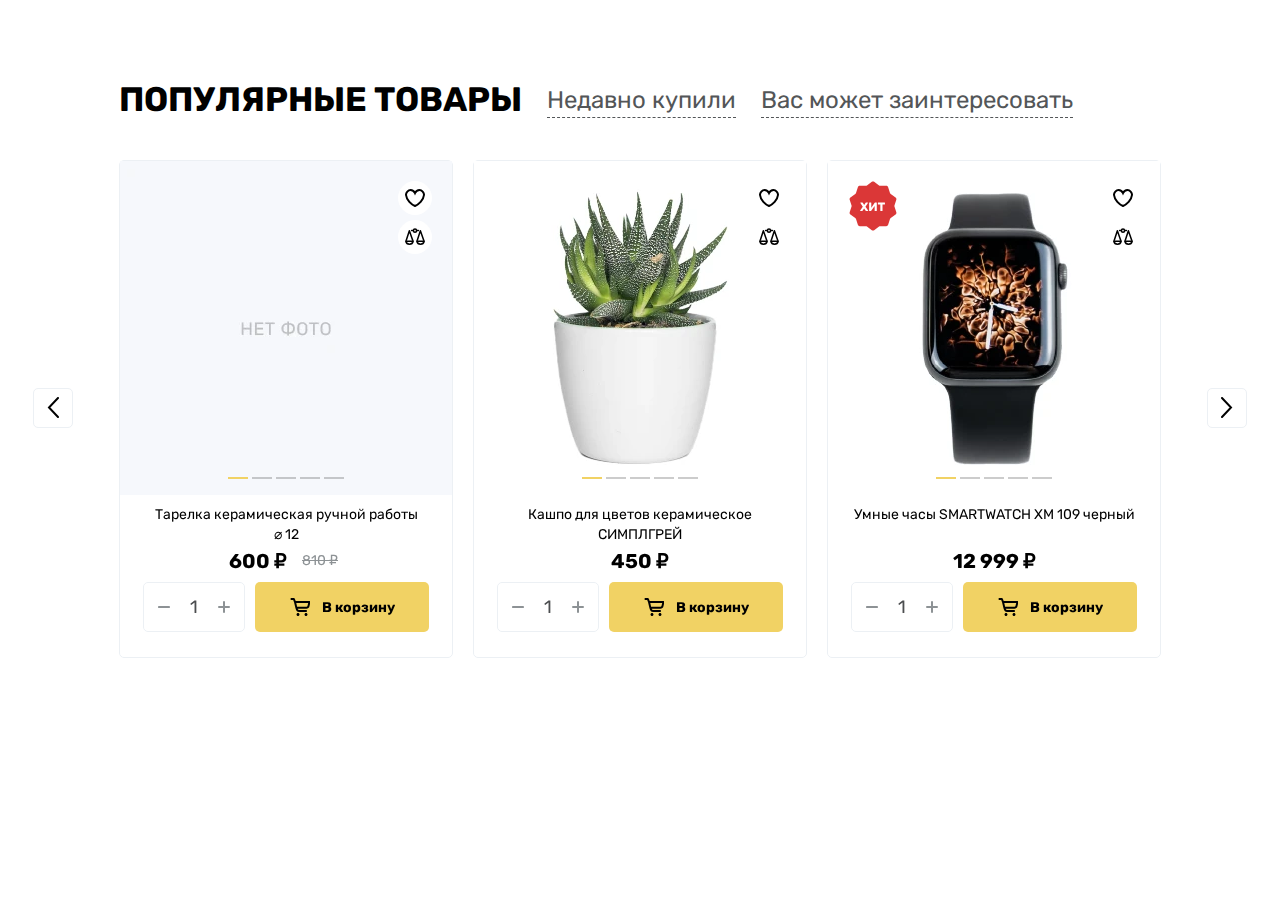
<file: docs/index.html>
<!DOCTYPE html>
<html lang="ru">
  <head>
    <meta charset="UTF-8" />
    <meta http-equiv="X-UA-Compatible" content="IE=edge" />
    <meta name="viewport" content="width=device-width, initial-scale=1.0" />
    <meta name="description" content="">
    <link rel="stylesheet" href="css/style.min.css">
    <title>ProfitKit</title>
  </head>
  <body>
    <div class="wrapper">
      <header class="main-header"></header>
      <main class="main-index">
        <h1 class="visually-hidden">Главная страница</h1>
        <section class="slider">
          <div class="slider__container container">
            <div class="slider__buttons">
              <button class="slider__button slider__button--left" type="button">
                <span class="visually-hidden">Предыдущий товар</span>
                <svg width="12" height="21">
                  <use xlink:href="img/sprite/sprite.svg#arrow-left"></use>
                </svg>
              </button>
              <button class="slider__button slider__button--right" type="button">
                <span class="visually-hidden">Следующий товар</span>
                <svg width="12" height="21">
                  <use xlink:href="img/sprite/sprite.svg#arrow-right"></use>
                </svg>
              </button>
            </div>
            <div class="slider__text">
              <h2>Популярные товары</h2>
              <a href="#">Недавно купили</a>
              <a href="#">Вас может заинтересовать</a>
            </div>
            <div class="slider__inner swiper" id="slider">
              <ul class="slider__list list swiper-wrapper">
                <!-- Первый товар -->
                <li class="slider__item slider__item--1 swiper-slide" tabindex="0">
                  <div class="slider__item-buttons">
                    <button class="slider__item-button slider__item-button--favs" type="button">
                      <span class="visually-hidden">Добавить в избранное</span>
                      <svg width="20" height="19">
                        <use xlink:href="img/sprite/sprite.svg#fav"></use>
                      </svg>
                    </button>
                    <button class="slider__item-button slider__item-button--compare" type="button">
                      <span class="visually-hidden">Сравнить товары</span>
                      <svg width="20" height="20">
                        <use xlink:href="img/sprite/sprite.svg#compare"></use>
                      </svg>
                    </button>
                  </div>
                  <div class="slider__imgs-inner">
                    <div class="slider__tabs">
                      <button class="slider__tab slider__tab--1 slider__tab--act" type="button">
                        <span class="visually-hidden">Первое фото</span>
                      </button>
                      <button class="slider__tab slider__tab--2" type="button">
                        <span class="visually-hidden">Второе фото</span>
                      </button>
                      <button class="slider__tab slider__tab--3" type="button">
                        <span class="visually-hidden">Третье фото</span>
                      </button>
                      <button class="slider__tab slider__tab--4" type="button">
                        <span class="visually-hidden">Четвертое фото</span>
                      </button>
                      <button class="slider__tab slider__tab--5" type="button">
                        <span class="visually-hidden">Пятое фото</span>
                      </button>
                    </div>
                    <ul class="slider__imgs list">
                      <li class="slider__img-wrapper slider__img-wrapper--1 slider__img-wrapper--act">
                        <picture>
                          <source type="image/webp" srcset="img/img-1.webp, img/img-1@2.webp 2x">
                          <img class="slider__img" width="334" height="334" src="img/img-1.jpg" srcset="img/img-1@2.jpg" alt="Фото товара">
                        </picture>
                      </li>
                      <li class="slider__img-wrapper slider__img-wrapper--2">
                        <picture>
                          <source type="image/webp" srcset="img/img-2.webp, img/img-2@2.webp 2x">
                          <img class="slider__img" width="334" height="334" src="img/img-2.jpg" srcset="img/img-2@2.jpg" alt="Фото товара">
                        </picture>
                      </li>
                      <li class="slider__img-wrapper slider__img-wrapper--3">
                        <picture>
                          <source type="image/webp" srcset="img/img-3.webp, img/img-3@2.webp 2x">
                          <img class="slider__img" width="334" height="334" src="img/img-3.jpg" srcset="img/img-3@2.jpg" alt="Фото товара">
                        </picture>
                      </li>
                      <li class="slider__img-wrapper slider__img-wrapper--4">
                        <picture>
                          <source type="image/webp" srcset="img/img-4.webp, img/img-4@2.webp 2x">
                          <img class="slider__img" width="334" height="334" src="img/img-4.jpg" srcset="img/img-4@2.jpg" alt="Фото товара">
                        </picture>
                      </li>
                      <li class="slider__img-wrapper slider__img-wrapper--5">
                        <picture>
                          <source type="image/webp" srcset="img/img-1.webp, img/img-1@2.webp 2x">
                          <img class="slider__img" width="334" height="334" src="img/img-1.jpg" srcset="img/img-1@2.jpg" alt="Фото товара">
                        </picture>
                      </li>
                    </ul>
                  </div>
                  <div class="slider__descrip">
                    <p>Тарелка керамическая ручной работы ⌀&nbsp;12</p>
                    <b>600 ₽</b>
                    <span>810 ₽</span>
                  </div>
                  <div class="slider__add">
                    <div class="slider__counts">
                      <button class="slider__count slider__count--min" type="button">
                        <svg width="12" height="2">
                          <use xlink:href="img/sprite/sprite.svg#min"></use>
                        </svg>
                        <span class="visually-hidden">Убрать товар</span>
                      </button>
                      <span class="slider__count-add">1</span>
                      <button class="slider__count slider__count--plus" type="button">
                        <svg width="12" height="12">
                          <use xlink:href="img/sprite/sprite.svg#plus"></use>
                        </svg>
                        <span class="visually-hidden">Добавить товар</span>
                      </button>
                    </div>
                    <button class="slider__cart">
                      <svg width="20" height="18">
                        <use xlink:href="img/sprite/sprite.svg#cart"></use>
                      </svg>
                      В корзину
                    </button>
                  </div>
                </li>
                <!-- Второй товар -->
                <li class="slider__item slider__item--2 swiper-slide" tabindex="0">
                  <div class="slider__item-buttons">
                    <button class="slider__item-button slider__item-button--favs" type="button">
                      <span class="visually-hidden">Добавить в избранное</span>
                      <svg width="20" height="19">
                        <use xlink:href="img/sprite/sprite.svg#fav"></use>
                      </svg>
                    </button>
                    <button class="slider__item-button slider__item-button--compare" type="button">
                      <span class="visually-hidden">Сравнить товары</span>
                      <svg width="20" height="20">
                        <use xlink:href="img/sprite/sprite.svg#compare"></use>
                      </svg>
                    </button>
                  </div>
                  <div class="slider__imgs-inner">
                    <div class="slider__tabs">
                      <button class="slider__tab slider__tab--1 slider__tab--act" type="button">
                        <span class="visually-hidden">Первое фото</span>
                      </button>
                      <button class="slider__tab slider__tab--2" type="button">
                        <span class="visually-hidden">Второе фото</span>
                      </button>
                      <button class="slider__tab slider__tab--3" type="button">
                        <span class="visually-hidden">Третье фото</span>
                      </button>
                      <button class="slider__tab slider__tab--4" type="button">
                        <span class="visually-hidden">Четвертое фото</span>
                      </button>
                      <button class="slider__tab slider__tab--5" type="button">
                        <span class="visually-hidden">Пятое фото</span>
                      </button>
                    </div>
                    <ul class="slider__imgs list">
                      <li class="slider__img-wrapper slider__img-wrapper--1 slider__img-wrapper--act">
                        <picture>
                          <source type="image/webp" srcset="img/img-2.webp, img/img-2@2.webp 2x">
                          <img class="slider__img" width="334" height="334" src="img/img-2.jpg" srcset="img/img-2@2.jpg" alt="Фото товара">
                        </picture>
                      </li>
                      <li class="slider__img-wrapper slider__img-wrapper--2">
                        <picture>
                          <source type="image/webp" srcset="img/img-3.webp, img/img-3@2.webp 2x">
                          <img class="slider__img" width="334" height="334" src="img/img-3.jpg" srcset="img/img-3@2.jpg" alt="Фото товара">
                        </picture>
                      </li>
                      <li class="slider__img-wrapper slider__img-wrapper--3">
                        <picture>
                          <source type="image/webp" srcset="img/img-4.webp, img/img-4@2.webp 2x">
                          <img class="slider__img" width="334" height="334" src="img/img-4.jpg" srcset="img/img-4@2.jpg" alt="Фото товара">
                        </picture>
                      </li>
                      <li class="slider__img-wrapper slider__img-wrapper--4">
                        <picture>
                          <source type="image/webp" srcset="img/img-2.webp, img/img-2@2.webp 2x">
                          <img class="slider__img" width="334" height="334" src="img/img-2.jpg" srcset="img/img-2@2.jpg" alt="Фото товара">
                        </picture>
                      </li>
                      <li class="slider__img-wrapper slider__img-wrapper--5">
                        <picture>
                          <source type="image/webp" srcset="img/img-3.webp, img/img-3@2.webp 2x">
                          <img class="slider__img" width="334" height="334" src="img/img-3.jpg" srcset="img/img-3@2.jpg" alt="Фото товара">
                        </picture>
                      </li>
                    </ul>
                  </div>
                  <div class="slider__descrip">
                    <p>Кашпо для цветов керамическое СИМПЛГРЕЙ</p>
                    <b>450 ₽</b>
                  </div>
                  <div class="slider__add">
                    <div class="slider__counts">
                      <button class="slider__count slider__count--min" type="button">
                        <svg width="12" height="2">
                          <use xlink:href="img/sprite/sprite.svg#min"></use>
                        </svg>
                        <span class="visually-hidden">Убрать товар</span>
                      </button>
                      <span class="slider__count-add">1</span>
                      <button class="slider__count slider__count--plus" type="button">
                        <svg width="12" height="12">
                          <use xlink:href="img/sprite/sprite.svg#plus"></use>
                        </svg>
                        <span class="visually-hidden">Добавить товар</span>
                      </button>
                    </div>
                    <button class="slider__cart">
                      <svg width="20" height="18">
                        <use xlink:href="img/sprite/sprite.svg#cart"></use>
                      </svg>
                      В корзину
                    </button>
                  </div>
                </li>
                <!-- Третий товар -->
                <li class="slider__item slider__item--3 slider__item--hit swiper-slide" tabindex="0">
                  <div class="slider__item-buttons">
                    <button class="slider__item-button slider__item-button--favs" type="button">
                      <span class="visually-hidden">Добавить в избранное</span>
                      <svg width="20" height="19">
                        <use xlink:href="img/sprite/sprite.svg#fav"></use>
                      </svg>
                    </button>
                    <button class="slider__item-button slider__item-button--compare" type="button">
                      <span class="visually-hidden">Сравнить товары</span>
                      <svg width="20" height="20">
                        <use xlink:href="img/sprite/sprite.svg#compare"></use>
                      </svg>
                    </button>
                  </div>
                  <div class="slider__imgs-inner">
                    <div class="slider__tabs">
                      <button class="slider__tab slider__tab--1 slider__tab--act" type="button">
                        <span class="visually-hidden">Первое фото</span>
                      </button>
                      <button class="slider__tab slider__tab--2" type="button">
                        <span class="visually-hidden">Второе фото</span>
                      </button>
                      <button class="slider__tab slider__tab--3" type="button">
                        <span class="visually-hidden">Третье фото</span>
                      </button>
                      <button class="slider__tab slider__tab--4" type="button">
                        <span class="visually-hidden">Четвертое фото</span>
                      </button>
                      <button class="slider__tab slider__tab--5" type="button">
                        <span class="visually-hidden">Пятое фото</span>
                      </button>
                    </div>
                    <ul class="slider__imgs list">
                      <li class="slider__img-wrapper slider__img-wrapper--1 slider__img-wrapper--act">
                        <picture>
                          <source type="image/webp" srcset="img/img-3.webp, img/img-3@2.webp 2x">
                          <img class="slider__img" width="334" height="334" src="img/img-3.jpg" srcset="img/img-3@2.jpg" alt="Фото товара">
                        </picture>
                      </li>
                      <li class="slider__img-wrapper slider__img-wrapper--2">
                        <picture>
                          <source type="image/webp" srcset="img/img-2.webp, img/img-2@2.webp 2x">
                          <img class="slider__img" width="334" height="334" src="img/img-2.jpg" srcset="img/img-2@2.jpg" alt="Фото товара">
                        </picture>
                      </li>
                      <li class="slider__img-wrapper slider__img-wrapper--3">
                        <picture>
                          <source type="image/webp" srcset="img/img-4.webp, img/img-4@2.webp 2x">
                          <img class="slider__img" width="334" height="334" src="img/img-4.jpg" srcset="img/img-4@2.jpg" alt="Фото товара">
                        </picture>
                      </li>
                      <li class="slider__img-wrapper slider__img-wrapper--4">
                        <picture>
                          <source type="image/webp" srcset="img/img-2.webp, img/img-2@2.webp 2x">
                          <img class="slider__img" width="334" height="334" src="img/img-2.jpg" srcset="img/img-2@2.jpg" alt="Фото товара">
                        </picture>
                      </li>
                      <li class="slider__img-wrapper slider__img-wrapper--5">
                        <picture>
                          <source type="image/webp" srcset="img/img-3.webp, img/img-3@2.webp 2x">
                          <img class="slider__img" width="334" height="334" src="img/img-3.jpg" srcset="img/img-3@2.jpg" alt="Фото товара">
                        </picture>
                      </li>
                    </ul>
                  </div>
                  <div class="slider__descrip">
                    <p>Умные часы SMARTWATCH XM 109 черный</p>
                    <b>12 999 ₽</b>
                  </div>
                  <div class="slider__add">
                    <div class="slider__counts">
                      <button class="slider__count slider__count--min" type="button">
                        <svg width="12" height="2">
                          <use xlink:href="img/sprite/sprite.svg#min"></use>
                        </svg>
                        <span class="visually-hidden">Убрать товар</span>
                      </button>
                      <span class="slider__count-add">1</span>
                      <button class="slider__count slider__count--plus" type="button">
                        <svg width="12" height="12">
                          <use xlink:href="img/sprite/sprite.svg#plus"></use>
                        </svg>
                        <span class="visually-hidden">Добавить товар</span>
                      </button>
                    </div>
                    <button class="slider__cart">
                      <svg width="20" height="18">
                        <use xlink:href="img/sprite/sprite.svg#cart"></use>
                      </svg>
                      В корзину
                    </button>
                  </div>
                </li>
                <!-- Четвертый товар -->
                <li class="slider__item slider__item--3 slider__item--new swiper-slide" tabindex="0">
                  <div class="slider__item-buttons">
                    <button class="slider__item-button slider__item-button--favs" type="button">
                      <span class="visually-hidden">Добавить в избранное</span>
                      <svg width="20" height="19">
                        <use xlink:href="img/sprite/sprite.svg#fav"></use>
                      </svg>
                    </button>
                    <button class="slider__item-button slider__item-button--compare" type="button">
                      <span class="visually-hidden">Сравнить товары</span>
                      <svg width="20" height="20">
                        <use xlink:href="img/sprite/sprite.svg#compare"></use>
                      </svg>
                    </button>
                  </div>
                  <div class="slider__imgs-inner">
                    <div class="slider__tabs">
                      <button class="slider__tab slider__tab--1 slider__tab--act" type="button">
                        <span class="visually-hidden">Первое фото</span>
                      </button>
                      <button class="slider__tab slider__tab--2" type="button">
                        <span class="visually-hidden">Второе фото</span>
                      </button>
                      <button class="slider__tab slider__tab--3" type="button">
                        <span class="visually-hidden">Третье фото</span>
                      </button>
                      <button class="slider__tab slider__tab--4" type="button">
                        <span class="visually-hidden">Четвертое фото</span>
                      </button>
                      <button class="slider__tab slider__tab--5" type="button">
                        <span class="visually-hidden">Пятое фото</span>
                      </button>
                    </div>
                    <ul class="slider__imgs list">
                      <li class="slider__img-wrapper slider__img-wrapper--1 slider__img-wrapper--act">
                        <picture>
                          <source type="image/webp" srcset="img/img-4.webp, img/img-4@2.webp 2x">
                          <img class="slider__img" width="334" height="334" src="img/img-4.jpg" srcset="img/img-4@2.jpg" alt="Фото товара">
                        </picture>
                      </li>
                      <li class="slider__img-wrapper slider__img-wrapper--2">
                        <picture>
                          <source type="image/webp" srcset="img/img-2.webp, img/img-2@2.webp 2x">
                          <img class="slider__img" width="334" height="334" src="img/img-2.jpg" srcset="img/img-2@2.jpg" alt="Фото товара">
                        </picture>
                      </li>
                      <li class="slider__img-wrapper slider__img-wrapper--3">
                        <picture>
                          <source type="image/webp" srcset="img/img-3.webp, img/img-3@2.webp 2x">
                          <img class="slider__img" width="334" height="334" src="img/img-3.jpg" srcset="img/img-3@2.jpg" alt="Фото товара">
                        </picture>
                      </li>
                      <li class="slider__img-wrapper slider__img-wrapper--4">
                        <picture>
                          <source type="image/webp" srcset="img/img-2.webp, img/img-2@2.webp 2x">
                          <img class="slider__img" width="334" height="334" src="img/img-2.jpg" srcset="img/img-2@2.jpg" alt="Фото товара">
                        </picture>
                      </li>
                      <li class="slider__img-wrapper slider__img-wrapper--5">
                        <picture>
                          <source type="image/webp" srcset="img/img-3.webp, img/img-3@2.webp 2x">
                          <img class="slider__img" width="334" height="334" src="img/img-3.jpg" srcset="img/img-3@2.jpg" alt="Фото товара">
                        </picture>
                      </li>
                    </ul>
                  </div>
                  <div class="slider__descrip">
                    <p>Золотое кольцо МАЛИКА с аметистом и фианитами</p>
                    <b>15 700 ₽</b>
                  </div>
                  <div class="slider__add">
                    <div class="slider__counts">
                      <button class="slider__count slider__count--min" type="button">
                        <svg width="12" height="2">
                          <use xlink:href="img/sprite/sprite.svg#min"></use>
                        </svg>
                        <span class="visually-hidden">Убрать товар</span>
                      </button>
                      <span class="slider__count-add">1</span>
                      <button class="slider__count slider__count--plus" type="button">
                        <svg width="12" height="12">
                          <use xlink:href="img/sprite/sprite.svg#plus"></use>
                        </svg>
                        <span class="visually-hidden">Добавить товар</span>
                      </button>
                    </div>
                    <button class="slider__cart">
                      <svg width="20" height="18">
                        <use xlink:href="img/sprite/sprite.svg#cart"></use>
                      </svg>
                      В корзину
                    </button>
                  </div>
                </li>
                <!-- Пятый товар -->
                <li class="slider__item slider__item--3 slider__item--new swiper-slide" tabindex="0">
                  <div class="slider__item-buttons">
                    <button class="slider__item-button slider__item-button--favs" type="button">
                      <span class="visually-hidden">Добавить в избранное</span>
                      <svg width="20" height="19">
                        <use xlink:href="img/sprite/sprite.svg#fav"></use>
                      </svg>
                    </button>
                    <button class="slider__item-button slider__item-button--compare" type="button">
                      <span class="visually-hidden">Сравнить товары</span>
                      <svg width="20" height="20">
                        <use xlink:href="img/sprite/sprite.svg#compare"></use>
                      </svg>
                    </button>
                  </div>
                  <div class="slider__imgs-inner">
                    <div class="slider__tabs">
                      <button class="slider__tab slider__tab--1 slider__tab--act" type="button">
                        <span class="visually-hidden">Первое фото</span>
                      </button>
                      <button class="slider__tab slider__tab--2" type="button">
                        <span class="visually-hidden">Второе фото</span>
                      </button>
                      <button class="slider__tab slider__tab--3" type="button">
                        <span class="visually-hidden">Третье фото</span>
                      </button>
                      <button class="slider__tab slider__tab--4" type="button">
                        <span class="visually-hidden">Четвертое фото</span>
                      </button>
                      <button class="slider__tab slider__tab--5" type="button">
                        <span class="visually-hidden">Пятое фото</span>
                      </button>
                    </div>
                    <ul class="slider__imgs list">
                      <li class="slider__img-wrapper slider__img-wrapper--1 slider__img-wrapper--act">
                        <picture>
                          <source type="image/webp" srcset="img/img-4.webp, img/img-4@2.webp 2x">
                          <img class="slider__img" width="334" height="334" src="img/img-4.jpg" srcset="img/img-4@2.jpg" alt="Фото товара">
                        </picture>
                      </li>
                      <li class="slider__img-wrapper slider__img-wrapper--2">
                        <picture>
                          <source type="image/webp" srcset="img/img-2.webp, img/img-2@2.webp 2x">
                          <img class="slider__img" width="334" height="334" src="img/img-2.jpg" srcset="img/img-2@2.jpg" alt="Фото товара">
                        </picture>
                      </li>
                      <li class="slider__img-wrapper slider__img-wrapper--3">
                        <picture>
                          <source type="image/webp" srcset="img/img-3.webp, img/img-3@2.webp 2x">
                          <img class="slider__img" width="334" height="334" src="img/img-3.jpg" srcset="img/img-3@2.jpg" alt="Фото товара">
                        </picture>
                      </li>
                      <li class="slider__img-wrapper slider__img-wrapper--4">
                        <picture>
                          <source type="image/webp" srcset="img/img-2.webp, img/img-2@2.webp 2x">
                          <img class="slider__img" width="334" height="334" src="img/img-2.jpg" srcset="img/img-2@2.jpg" alt="Фото товара">
                        </picture>
                      </li>
                      <li class="slider__img-wrapper slider__img-wrapper--5">
                        <picture>
                          <source type="image/webp" srcset="img/img-3.webp, img/img-3@2.webp 2x">
                          <img class="slider__img" width="334" height="334" src="img/img-3.jpg" srcset="img/img-3@2.jpg" alt="Фото товара">
                        </picture>
                      </li>
                    </ul>
                  </div>
                  <div class="slider__descrip">
                    <p>Слайд 5</p>
                    <b>15 700 ₽</b>
                  </div>
                  <div class="slider__add">
                    <div class="slider__counts">
                      <button class="slider__count slider__count--min" type="button">
                        <svg width="12" height="2">
                          <use xlink:href="img/sprite/sprite.svg#min"></use>
                        </svg>
                        <span class="visually-hidden">Убрать товар</span>
                      </button>
                      <span class="slider__count-add">1</span>
                      <button class="slider__count slider__count--plus" type="button">
                        <svg width="12" height="12">
                          <use xlink:href="img/sprite/sprite.svg#plus"></use>
                        </svg>
                        <span class="visually-hidden">Добавить товар</span>
                      </button>
                    </div>
                    <button class="slider__cart">
                      <svg width="20" height="18">
                        <use xlink:href="img/sprite/sprite.svg#cart"></use>
                      </svg>
                      В корзину
                    </button>
                  </div>
                </li>
              </ul>
            </div>
          </div>
        </section>
      </main>
      <footer class="main-footer"></footer>
    </div>
    <script src="js/main.min.js"></script>
  </body>
</html>
</file>
<file: docs/css/style.min.css>
@keyframes swiper-preloader-spin{to{transform:rotate(360deg)}}@font-face{font-family:"swiper-icons";src:url("data:application/font-woff;charset=utf-8;base64, [base64]//wADZ2x5ZgAAAywAAADMAAAD2MHtryVoZWFkAAABbAAAADAAAAA2E2+eoWhoZWEAAAGcAAAAHwAAACQC9gDzaG10eAAAAigAAAAZAAAArgJkABFsb2NhAAAC0AAAAFoAAABaFQAUGG1heHAAAAG8AAAAHwAAACAAcABAbmFtZQAAA/gAAAE5AAACXvFdBwlwb3N0AAAFNAAAAGIAAACE5s74hXjaY2BkYGAAYpf5Hu/j+W2+MnAzMYDAzaX6QjD6/4//Bxj5GA8AuRwMYGkAPywL13jaY2BkYGA88P8Agx4j+/8fQDYfA1AEBWgDAIB2BOoAeNpjYGRgYNBh4GdgYgABEMnIABJzYNADCQAACWgAsQB42mNgYfzCOIGBlYGB0YcxjYGBwR1Kf2WQZGhhYGBiYGVmgAFGBiQQkOaawtDAoMBQxXjg/wEGPcYDDA4wNUA2CCgwsAAAO4EL6gAAeNpj2M0gyAACqxgGNWBkZ2D4/wMA+xkDdgAAAHjaY2BgYGaAYBkGRgYQiAHyGMF8FgYHIM3DwMHABGQrMOgyWDLEM1T9/w8UBfEMgLzE////P/5//f/V/xv+r4eaAAeMbAxwIUYmIMHEgKYAYjUcsDAwsLKxc3BycfPw8jEQA/[base64]/uznmfPFBNODM2K7MTQ45YEAZqGP81AmGGcF3iPqOop0r1SPTaTbVkfUe4HXj97wYE+yNwWYxwWu4v1ugWHgo3S1XdZEVqWM7ET0cfnLGxWfkgR42o2PvWrDMBSFj/IHLaF0zKjRgdiVMwScNRAoWUoH78Y2icB/yIY09An6AH2Bdu/UB+yxopYshQiEvnvu0dURgDt8QeC8PDw7Fpji3fEA4z/PEJ6YOB5hKh4dj3EvXhxPqH/SKUY3rJ7srZ4FZnh1PMAtPhwP6fl2PMJMPDgeQ4rY8YT6Gzao0eAEA409DuggmTnFnOcSCiEiLMgxCiTI6Cq5DZUd3Qmp10vO0LaLTd2cjN4fOumlc7lUYbSQcZFkutRG7g6JKZKy0RmdLY680CDnEJ+UMkpFFe1RN7nxdVpXrC4aTtnaurOnYercZg2YVmLN/d/gczfEimrE/fs/bOuq29Zmn8tloORaXgZgGa78yO9/cnXm2BpaGvq25Dv9S4E9+5SIc9PqupJKhYFSSl47+Qcr1mYNAAAAeNptw0cKwkAAAMDZJA8Q7OUJvkLsPfZ6zFVERPy8qHh2YER+3i/BP83vIBLLySsoKimrqKqpa2hp6+jq6RsYGhmbmJqZSy0sraxtbO3sHRydnEMU4uR6yx7JJXveP7WrDycAAAAAAAH//wACeNpjYGRgYOABYhkgZgJCZgZNBkYGLQZtIJsFLMYAAAw3ALgAeNolizEKgDAQBCchRbC2sFER0YD6qVQiBCv/H9ezGI6Z5XBAw8CBK/m5iQQVauVbXLnOrMZv2oLdKFa8Pjuru2hJzGabmOSLzNMzvutpB3N42mNgZGBg4GKQYzBhYMxJLMlj4GBgAYow/P/PAJJhLM6sSoWKfWCAAwDAjgbRAAB42mNgYGBkAIIbCZo5IPrmUn0hGA0AO8EFTQAA");font-weight:400;font-style:normal}:root{--swiper-theme-color:#007aff}.swiper,.swiper-wrapper{position:relative;z-index:1}.swiper{margin-left:auto;margin-right:auto;overflow:hidden;list-style:none;padding:0}.swiper-vertical>.swiper-wrapper{flex-direction:column}.swiper-wrapper{width:100%;height:100%;display:flex;transition-property:transform;box-sizing:content-box}.swiper-android .swiper-slide,.swiper-wrapper{transform:translate3d(0,0,0)}.swiper-pointer-events{touch-action:pan-y}.swiper-pointer-events.swiper-vertical{touch-action:pan-x}.swiper-slide{flex-shrink:0;width:100%;height:100%;position:relative;transition-property:transform}.swiper-slide-invisible-blank{visibility:hidden}.swiper-autoheight,.swiper-autoheight .swiper-slide{height:auto}.swiper-autoheight .swiper-wrapper{align-items:flex-start;transition-property:transform,height}.swiper-3d,.swiper-3d.swiper-css-mode .swiper-wrapper{perspective:1200px}.swiper-3d .swiper-cube-shadow,.swiper-3d .swiper-slide,.swiper-3d .swiper-slide-shadow,.swiper-3d .swiper-slide-shadow-bottom,.swiper-3d .swiper-slide-shadow-left,.swiper-3d .swiper-slide-shadow-right,.swiper-3d .swiper-slide-shadow-top,.swiper-3d .swiper-wrapper{transform-style:preserve-3d}.swiper-3d .swiper-slide-shadow,.swiper-3d .swiper-slide-shadow-bottom,.swiper-3d .swiper-slide-shadow-left,.swiper-3d .swiper-slide-shadow-right,.swiper-3d .swiper-slide-shadow-top{position:absolute;left:0;top:0;width:100%;height:100%;pointer-events:none;z-index:10}.swiper-3d .swiper-slide-shadow{background:rgba(0,0,0,.15)}.swiper-3d .swiper-slide-shadow-left{background-image:linear-gradient(to left,rgba(0,0,0,.5),transparent)}.swiper-3d .swiper-slide-shadow-right{background-image:linear-gradient(to right,rgba(0,0,0,.5),transparent)}.swiper-3d .swiper-slide-shadow-top{background-image:linear-gradient(to top,rgba(0,0,0,.5),transparent)}.swiper-3d .swiper-slide-shadow-bottom{background-image:linear-gradient(to bottom,rgba(0,0,0,.5),transparent)}.swiper-css-mode>.swiper-wrapper{overflow:auto;scrollbar-width:none;-ms-overflow-style:none}.swiper-css-mode>.swiper-wrapper::-webkit-scrollbar{display:none}.swiper-css-mode>.swiper-wrapper>.swiper-slide{scroll-snap-align:start start}.swiper-horizontal.swiper-css-mode>.swiper-wrapper{scroll-snap-type:x mandatory}.swiper-vertical.swiper-css-mode>.swiper-wrapper{scroll-snap-type:y mandatory}.swiper-centered>.swiper-wrapper::before{content:"";flex-shrink:0;order:9999}.swiper-centered.swiper-horizontal>.swiper-wrapper>.swiper-slide:first-child{-webkit-margin-start:var(--swiper-centered-offset-before);margin-inline-start:var(--swiper-centered-offset-before)}.swiper-centered.swiper-horizontal>.swiper-wrapper::before{height:100%;min-height:1px;width:var(--swiper-centered-offset-after)}.swiper-centered.swiper-vertical>.swiper-wrapper>.swiper-slide:first-child{-webkit-margin-before:var(--swiper-centered-offset-before);margin-block-start:var(--swiper-centered-offset-before)}.swiper-centered.swiper-vertical>.swiper-wrapper::before{width:100%;min-width:1px;height:var(--swiper-centered-offset-after)}.swiper-centered>.swiper-wrapper>.swiper-slide{scroll-snap-align:center center}.swiper-virtual.swiper-css-mode .swiper-wrapper::after{content:"";position:absolute;left:0;top:0;pointer-events:none}.swiper-virtual.swiper-css-mode.swiper-horizontal .swiper-wrapper::after{height:1px;width:var(--swiper-virtual-size)}.swiper-virtual.swiper-css-mode.swiper-vertical .swiper-wrapper::after{width:1px;height:var(--swiper-virtual-size)}:root{--swiper-navigation-size:44px}.swiper-button-next,.swiper-button-prev{position:absolute;top:50%;width:calc(var(--swiper-navigation-size)/44*27);height:var(--swiper-navigation-size);margin-top:calc(0px - var(--swiper-navigation-size)/2);z-index:10;cursor:pointer;display:flex;align-items:center;justify-content:center;color:var(--swiper-navigation-color, var(--swiper-theme-color))}.swiper-button-next.swiper-button-disabled,.swiper-button-prev.swiper-button-disabled{opacity:.35;cursor:auto;pointer-events:none}.swiper-button-next:after,.swiper-button-prev:after{font-family:swiper-icons;font-size:var(--swiper-navigation-size);text-transform:none!important;letter-spacing:0;font-variant:initial;line-height:1}.swiper-button-prev,.swiper-rtl .swiper-button-next{left:10px;right:auto}.swiper-button-prev:after,.swiper-rtl .swiper-button-next:after{content:"prev"}.swiper-button-next,.swiper-rtl .swiper-button-prev{right:10px;left:auto}.swiper-button-next:after,.swiper-rtl .swiper-button-prev:after{content:"next"}.swiper-button-lock{display:none}.swiper-pagination{position:absolute;text-align:center;transition:300ms opacity;transform:translate3d(0,0,0);z-index:10}.swiper-pagination.swiper-pagination-hidden{opacity:0}.swiper-horizontal>.swiper-pagination-bullets,.swiper-pagination-bullets.swiper-pagination-horizontal,.swiper-pagination-custom,.swiper-pagination-fraction{bottom:10px;left:0;width:100%}.swiper-pagination-bullets-dynamic{overflow:hidden;font-size:0}.swiper-pagination-bullets-dynamic .swiper-pagination-bullet{transform:scale(.33);position:relative}.swiper-pagination-bullets-dynamic .swiper-pagination-bullet-active,.swiper-pagination-bullets-dynamic .swiper-pagination-bullet-active-main{transform:scale(1)}.swiper-pagination-bullets-dynamic .swiper-pagination-bullet-active-prev{transform:scale(.66)}.swiper-pagination-bullets-dynamic .swiper-pagination-bullet-active-prev-prev{transform:scale(.33)}.swiper-pagination-bullets-dynamic .swiper-pagination-bullet-active-next{transform:scale(.66)}.swiper-pagination-bullets-dynamic .swiper-pagination-bullet-active-next-next{transform:scale(.33)}.swiper-pagination-bullet{width:var(--swiper-pagination-bullet-width, var(--swiper-pagination-bullet-size, 8px));height:var(--swiper-pagination-bullet-height, var(--swiper-pagination-bullet-size, 8px));display:inline-block;border-radius:50%;background:var(--swiper-pagination-bullet-inactive-color, #000);opacity:var(--swiper-pagination-bullet-inactive-opacity, 0.2)}button.swiper-pagination-bullet{border:0;margin:0;padding:0;box-shadow:none;-webkit-appearance:none;-moz-appearance:none;appearance:none}.swiper-pagination-clickable .swiper-pagination-bullet{cursor:pointer}.swiper-pagination-bullet:only-child{display:none!important}.swiper-pagination-bullet-active{opacity:var(--swiper-pagination-bullet-opacity, 1);background:var(--swiper-pagination-color, var(--swiper-theme-color))}.swiper-pagination-vertical.swiper-pagination-bullets,.swiper-vertical>.swiper-pagination-bullets{right:10px;top:50%;transform:translate3d(0,-50%,0)}.swiper-pagination-vertical.swiper-pagination-bullets .swiper-pagination-bullet,.swiper-vertical>.swiper-pagination-bullets .swiper-pagination-bullet{margin:var(--swiper-pagination-bullet-vertical-gap, 6px) 0;display:block}.swiper-pagination-vertical.swiper-pagination-bullets.swiper-pagination-bullets-dynamic,.swiper-vertical>.swiper-pagination-bullets.swiper-pagination-bullets-dynamic{top:50%;transform:translateY(-50%);width:8px}.swiper-pagination-vertical.swiper-pagination-bullets.swiper-pagination-bullets-dynamic .swiper-pagination-bullet,.swiper-vertical>.swiper-pagination-bullets.swiper-pagination-bullets-dynamic .swiper-pagination-bullet{display:inline-block;transition:200ms transform,200ms top}.swiper-horizontal>.swiper-pagination-bullets .swiper-pagination-bullet,.swiper-pagination-horizontal.swiper-pagination-bullets .swiper-pagination-bullet{margin:0 var(--swiper-pagination-bullet-horizontal-gap, 4px)}.swiper-horizontal>.swiper-pagination-bullets.swiper-pagination-bullets-dynamic,.swiper-pagination-horizontal.swiper-pagination-bullets.swiper-pagination-bullets-dynamic{left:50%;transform:translateX(-50%);white-space:nowrap}.swiper-horizontal>.swiper-pagination-bullets.swiper-pagination-bullets-dynamic .swiper-pagination-bullet,.swiper-pagination-horizontal.swiper-pagination-bullets.swiper-pagination-bullets-dynamic .swiper-pagination-bullet{transition:200ms transform,200ms left}.swiper-horizontal.swiper-rtl>.swiper-pagination-bullets-dynamic .swiper-pagination-bullet{transition:200ms transform,200ms right}.swiper-pagination-progressbar{background:rgba(0,0,0,.25);position:absolute}.swiper-pagination-progressbar .swiper-pagination-progressbar-fill{background:var(--swiper-pagination-color, var(--swiper-theme-color));position:absolute;left:0;top:0;width:100%;height:100%;transform:scale(0);transform-origin:left top}.swiper-rtl .swiper-pagination-progressbar .swiper-pagination-progressbar-fill{transform-origin:right top}.swiper-horizontal>.swiper-pagination-progressbar,.swiper-pagination-progressbar.swiper-pagination-horizontal,.swiper-pagination-progressbar.swiper-pagination-vertical.swiper-pagination-progressbar-opposite,.swiper-vertical>.swiper-pagination-progressbar.swiper-pagination-progressbar-opposite{width:100%;height:4px;left:0;top:0}.swiper-horizontal>.swiper-pagination-progressbar.swiper-pagination-progressbar-opposite,.swiper-pagination-progressbar.swiper-pagination-horizontal.swiper-pagination-progressbar-opposite,.swiper-pagination-progressbar.swiper-pagination-vertical,.swiper-vertical>.swiper-pagination-progressbar{width:4px;height:100%;left:0;top:0}.swiper-pagination-lock{display:none}.swiper-scrollbar{border-radius:10px;position:relative;-ms-touch-action:none;background:rgba(0,0,0,.1)}.swiper-horizontal>.swiper-scrollbar{position:absolute;left:1%;bottom:3px;z-index:50;height:5px;width:98%}.swiper-vertical>.swiper-scrollbar{position:absolute;right:3px;top:1%;z-index:50;width:5px;height:98%}.swiper-scrollbar-drag{height:100%;width:100%;position:relative;background:rgba(0,0,0,.5);border-radius:10px;left:0;top:0}.swiper-scrollbar-cursor-drag{cursor:move}.swiper-scrollbar-lock{display:none}.swiper-zoom-container{width:100%;height:100%;display:flex;justify-content:center;align-items:center;text-align:center}.swiper-zoom-container>canvas,.swiper-zoom-container>img,.swiper-zoom-container>svg{max-width:100%;max-height:100%;-o-object-fit:contain;object-fit:contain}.swiper-slide-zoomed{cursor:move}.swiper-lazy-preloader{width:42px;height:42px;position:absolute;left:50%;top:50%;margin-left:-21px;margin-top:-21px;z-index:10;transform-origin:50%;animation:swiper-preloader-spin 1s infinite linear;box-sizing:border-box;border:4px solid var(--swiper-preloader-color, var(--swiper-theme-color));border-radius:50%;border-top-color:transparent}.swiper-lazy-preloader-white{--swiper-preloader-color:#fff}.swiper-lazy-preloader-black{--swiper-preloader-color:#000}.swiper .swiper-notification{position:absolute;left:0;top:0;pointer-events:none;opacity:0;z-index:-1000}.swiper-free-mode>.swiper-wrapper{transition-timing-function:ease-out;margin:0 auto}.swiper-grid>.swiper-wrapper{flex-wrap:wrap}.swiper-grid-column>.swiper-wrapper{flex-wrap:wrap;flex-direction:column}.swiper-fade.swiper-free-mode .swiper-slide{transition-timing-function:ease-out}.swiper-fade .swiper-slide{pointer-events:none;transition-property:opacity}.swiper-fade .swiper-slide .swiper-slide{pointer-events:none}.swiper-fade .swiper-slide-active,.swiper-fade .swiper-slide-active .swiper-slide-active{pointer-events:auto}.swiper-cards,.swiper-cube,.swiper-flip{overflow:visible}.swiper-cube .swiper-slide{pointer-events:none;-webkit-backface-visibility:hidden;backface-visibility:hidden;z-index:1;visibility:hidden;transform-origin:0 0;width:100%;height:100%}.swiper-cube .swiper-slide .swiper-slide{pointer-events:none}.swiper-cube.swiper-rtl .swiper-slide{transform-origin:100% 0}.swiper-cube .swiper-slide-active .swiper-slide-active{pointer-events:auto}.swiper-cube .swiper-slide-active,.swiper-cube .swiper-slide-next,.swiper-cube .swiper-slide-next+.swiper-slide,.swiper-cube .swiper-slide-prev{pointer-events:auto;visibility:visible}.swiper-cube .swiper-slide-shadow-bottom,.swiper-cube .swiper-slide-shadow-left,.swiper-cube .swiper-slide-shadow-right,.swiper-cube .swiper-slide-shadow-top{z-index:0;-webkit-backface-visibility:hidden;backface-visibility:hidden}.swiper-cube .swiper-cube-shadow{position:absolute;left:0;bottom:0;width:100%;height:100%;opacity:.6;z-index:0}.swiper-cube .swiper-cube-shadow:before{content:"";background:#000;position:absolute;left:0;top:0;bottom:0;right:0;filter:blur(50px)}.swiper-flip .swiper-slide{pointer-events:none;-webkit-backface-visibility:hidden;backface-visibility:hidden;z-index:1}.swiper-flip .swiper-slide .swiper-slide{pointer-events:none}.swiper-flip .swiper-slide-active,.swiper-flip .swiper-slide-active .swiper-slide-active{pointer-events:auto}.swiper-flip .swiper-slide-shadow-bottom,.swiper-flip .swiper-slide-shadow-left,.swiper-flip .swiper-slide-shadow-right,.swiper-flip .swiper-slide-shadow-top{z-index:0;-webkit-backface-visibility:hidden;backface-visibility:hidden}.swiper-cards .swiper-slide,.swiper-creative .swiper-slide{-webkit-backface-visibility:hidden;backface-visibility:hidden;overflow:hidden}.swiper-creative .swiper-slide{transition-property:transform,opacity,height}.swiper-cards .swiper-slide{transform-origin:center bottom}.wrapper{position:relative;display:flex;flex-direction:column;min-height:calc(100*var(--vh, 1vh))}.wrapper .footer,.wrapper .header{flex-shrink:0}.wrapper main{flex-grow:1}.visually-hidden{position:absolute;width:1px;height:1px;margin:-1px;padding:0;overflow:hidden;white-space:nowrap;border:0;clip:rect(0 0 0 0);-webkit-clip-path:inset(100%);clip-path:inset(100%)}.list{list-style-type:none;padding:0;margin:0}
/*! normalize.css v8.0.1 | MIT License | github.com/necolas/normalize.css */
html{line-height:1.15;-webkit-text-size-adjust:100%}body{margin:0}details,main{display:block}h1{margin:.67em 0;font-size:2em}hr{box-sizing:content-box;height:0;overflow:visible}code,kbd,pre,samp{font-size:1em;font-family:monospace,monospace}a{background-color:transparent}abbr[title]{-webkit-text-decoration:underline dotted;text-decoration:underline dotted;border-bottom:none}b,strong{font-weight:bolder}small{font-size:80%}sub,sup{position:relative;font-size:75%;line-height:0;vertical-align:baseline}sub{bottom:-.25em}sup{top:-.5em}img{border-style:none}button,input,optgroup,select,textarea{margin:0;font-size:100%;line-height:1.15;font-family:inherit}button,input{overflow:visible}button,select{text-transform:none}[type=button],[type=reset],[type=submit],button{-webkit-appearance:button}[type=button]::-moz-focus-inner,[type=reset]::-moz-focus-inner,[type=submit]::-moz-focus-inner,button::-moz-focus-inner{padding:0;border-style:none}[type=button]:-moz-focusring,[type=reset]:-moz-focusring,[type=submit]:-moz-focusring,button:-moz-focusring{outline:1px dotted ButtonText}fieldset{padding:.35em .75em .625em}legend{display:table;max-width:100%;color:inherit;white-space:normal}progress{vertical-align:baseline}textarea{overflow:auto}[type=checkbox],[type=radio],legend{box-sizing:border-box;padding:0}[type=number]::-webkit-inner-spin-button,[type=number]::-webkit-outer-spin-button{height:auto}[type=search]{outline-offset:-2px;-webkit-appearance:textfield}[type=search]::-webkit-search-decoration{-webkit-appearance:none}::-webkit-file-upload-button{font:inherit;-webkit-appearance:button}summary{display:list-item}[hidden],template{display:none}.container{font-family:"Rubik","Arial",sans-serif;box-sizing:border-box;width:1568px;margin:0 auto;padding:80px 86px}@font-face{font-style:normal;font-weight:300;font-family:"Rubik";font-display:swap;src:url(../fonts/rubik-300.woff2) format("woff2"),url(../fonts/rubik-300.woff) format("woff")}@font-face{font-style:normal;font-weight:400;font-family:"Rubik";font-display:swap;src:url(../fonts/rubik-400.woff2) format("woff2"),url(../fonts/rubik-400.woff) format("woff")}@font-face{font-style:normal;font-weight:700;font-family:"Rubik";font-display:swap;src:url(../fonts/rubik-700.woff2) format("woff2"),url(../fonts/rubik-700.woff) format("woff")}.main-index{overflow-x:hidden;min-width:320px;width:100%}.main-index,.slider{background-color:#fff}.slider__container,.slider__text{position:relative;z-index:1}.slider__text{display:flex;align-items:center;max-width:100%;flex-wrap:wrap;-moz-column-gap:25px;column-gap:25px;margin-bottom:40px}.slider__text h2{margin:0;font-weight:700;font-size:34px;line-height:40px;text-transform:uppercase}.slider__text a{transition:.3s;font-weight:400;font-size:24px;line-height:34px;color:#535658;text-decoration:none;border-bottom:1px dashed #535658}.slider__text a:hover{text-shadow:#f1d264 0 0 5px}.slider__text a:active{color:#f1d264}.slider__buttons{z-index:0;display:flex;justify-content:space-between;align-items:center;position:absolute;top:0;left:0;width:100%;height:100%}.slider__button{transition:.3s;cursor:pointer;padding:0;display:flex;align-items:center;justify-content:center;margin-top:77px;width:40px;height:40px;background-color:transparent;border:1px solid #ecf0f4;border-radius:5px}.slider__button:hover{box-shadow:#f1d264 0 0 5px}.slider__button:active{border-color:#f1d264;background-color:#f1d264}.slider__inner{margin:0 auto;width:100%;height:100%}.slider__list{width:100%;box-sizing:border-box;height:-moz-fit-content;height:fit-content}.slider__item{width:334px;height:auto;min-height:496px;padding-bottom:25px;position:relative;border:1px solid #ecf0f4;border-radius:5px;display:flex;justify-content:space-between;flex-direction:column;flex-wrap:wrap;align-items:center;box-sizing:border-box}.slider__item--hit::after,.slider__item--new::after{position:absolute;content:"";background-image:url(../img/svg/hit.svg);background-position:center;background-repeat:no-repeat;width:50px;height:50px;top:20px;left:20px}.slider__item--new::after{background-image:url(../img/svg/new.svg)}.slider__item-buttons{z-index:2;width:34px;display:flex;flex-direction:column;row-gap:5px;position:absolute;top:20px;right:20px}.slider__item-button{cursor:pointer;transition:.3s;background-color:#fff;border:0;padding:0;width:34px;height:34px;display:flex;justify-content:center;align-items:center;border-radius:50px}.slider__item-button svg{width:20px}.slider__count:hover,.slider__item-button:hover{background-color:#f1d264;box-shadow:#f1d264 0 0 5px}.slider__imgs-inner{position:relative;height:334px}.slider__tabs{position:absolute;bottom:12px;left:50%;transform:translate(-50%,0)}.slider__tab{background-color:rgba(0,0,0,.2);padding:0;border:0;height:2px;width:20px;cursor:pointer}.slider__tab--act{background-color:#f1d264}.slider__img-wrapper{display:none;width:100%;height:334px}.slider__img-wrapper--act{display:block}.slider__img{background-color:#f5f5f5;-o-object-fit:cover;object-fit:cover;height:100%;width:100%}.slider__descrip{margin:10px 25px;display:flex;flex-wrap:wrap;justify-content:center;min-height:67px}.slider__descrip p{min-width:210px;text-align:center;font-weight:400;font-size:14px;line-height:20px;margin:0}.slider__descrip b{font-weight:700;font-size:20px;line-height:22px;margin:auto 0 0;padding:0}.slider__descrip span{width:41px;font-weight:400;font-size:14px;line-height:22px;text-decoration-line:line-through;color:#8d9295;margin:auto 0 0 15px}.slider__add{display:flex;justify-content:space-between;-moz-column-gap:10px;column-gap:10px}.slider__counts{margin-bottom:0;margin-top:auto;width:100px;height:48px;border:1px solid #ecf0f4;border-radius:5px;display:flex;justify-content:center;align-items:center}.slider__count-add{font-weight:400;font-size:18px;line-height:21px;color:#4c4e50;width:30px;text-align:center}.slider__cart,.slider__count{transition:.3s;cursor:pointer;display:flex;justify-content:center;align-items:center;border:0}.slider__count{padding:0;background-color:transparent;width:30px;height:30px}.slider__count svg{width:12px}.slider__count:active{background-color:#fff}.slider__cart{margin-bottom:0;margin-top:auto;color:#000;font-family:"Rubik","Arial",sans-serif;border-radius:5px;width:174px;height:50px;background-color:#f1d264;font-weight:700;font-size:14px;line-height:17px}.slider__cart:hover{box-shadow:#f1d264 0 0 10px}.slider__cart:active{background-color:#fff}.slider__cart svg{margin-right:12px}@media (max-width:1559px){.container{width:1214px}}@media (max-width:1279px){.container{padding:60px 40px;width:768px}}@media (max-width:767px){.container{width:320px;padding:40px 0 40px 20px}.slider__text{margin-bottom:25px}.slider__text h2{font-size:18px;line-height:26px}.slider__text a{margin-top:6px;font-size:14px;line-height:22px}.slider__buttons{justify-content:flex-end}.slider__button{display:none}.slider__item{width:260px;min-height:441px}.slider__img-wrapper,.slider__imgs-inner{height:260px}.slider__descrip p{font-size:16px;line-height:22px;margin-bottom:15px}.slider__descrip span{margin-left:17px}.slider__counts{display:none}.slider__cart{width:220px;margin-top:10px}}
/*# sourceMappingURL=style.min.css.map */
</file>
